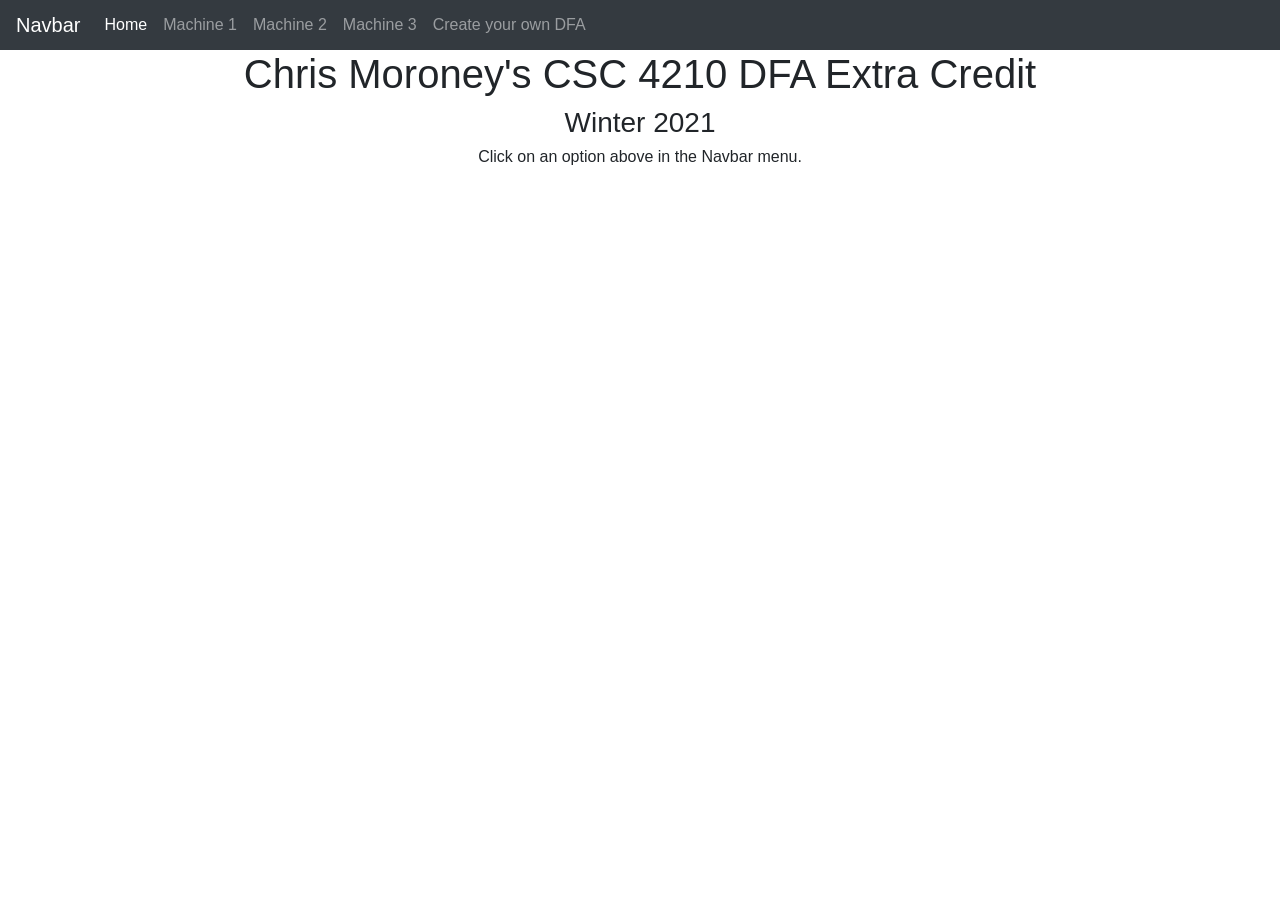
<file: views/index.html>
<!DOCTYPE html>
<html lang="en">
<head>
    <meta charset="UTF-8">
    <title>Moroney DFA 4210</title>
    <link rel="stylesheet" href="https://stackpath.bootstrapcdn.com/bootstrap/4.3.1/css/bootstrap.min.css" integrity="sha384-ggOyR0iXCbMQv3Xipma34MD+dH/1fQ784/j6cY/iJTQUOhcWr7x9JvoRxT2MZw1T" crossorigin="anonymous">
    <script src="https://code.jquery.com/jquery-3.3.1.slim.min.js" integrity="sha384-q8i/X+965DzO0rT7abK41JStQIAqVgRVzpbzo5smXKp4YfRvH+8abtTE1Pi6jizo" crossorigin="anonymous"></script>
    <script src="https://cdnjs.cloudflare.com/ajax/libs/popper.js/1.14.7/umd/popper.min.js" integrity="sha384-UO2eT0CpHqdSJQ6hJty5KVphtPhzWj9WO1clHTMGa3JDZwrnQq4sF86dIHNDz0W1" crossorigin="anonymous"></script>
    <script src="https://stackpath.bootstrapcdn.com/bootstrap/4.3.1/js/bootstrap.min.js" integrity="sha384-JjSmVgyd0p3pXB1rRibZUAYoIIy6OrQ6VrjIEaFf/nJGzIxFDsf4x0xIM+B07jRM" crossorigin="anonymous"></script>
    <style>
        body {
            font: 16px "Lucida Grande", Helvetica, Arial, sans-serif;
        }

        a {
            color: #00B7FF;
        }
        h1 {
            text-align: center;
        }

        h3 {
            text-align: center;
        }

        b {
            font: 18px "Lucida Grande", Helvetica, Arial, sans-serif;
            font-weight: bold;
        }

        .image img {
            display: block;
            margin-left: auto;
            margin-right: auto;
            width: auto;
            height: 450px;
        }

        .jumbotron p {
            text-align: center;
            font-size: 20px;
            font-weight: bold;
        }

        .jumbotron pre {
            text-align: center;
            font: 15px "Lucida Grande", Helvetica, Arial, sans-serif;
        }

        .container {
            padding: 10px;
        }
        .input-group {
            padding: 10px;
        }
    </style>
</head>
<body>
<nav class="navbar navbar-expand-lg navbar-dark bg-dark">
    <a class="navbar-brand" href="#">Navbar</a>
    <button class="navbar-toggler" type="button" data-toggle="collapse" data-target="#navbarNavAltMarkup" aria-controls="navbarNavAltMarkup" aria-expanded="false" aria-label="Toggle navigation">
        <span class="navbar-toggler-icon"></span>
    </button>
    <div class="collapse navbar-collapse" id="navbarNavAltMarkup">
        <div class="navbar-nav">
            <a class="nav-item nav-link active" href="/">Home</a>
            <a class="nav-item nav-link" href="moroneyDFAM1">Machine 1</a>
            <a class="nav-item nav-link" href="moroneyDFAM2">Machine 2</a>
            <a class="nav-item nav-link" href="moroneyDFAM3">Machine 3</a>
            <a class="nav-item nav-link" href="custom">Create your own DFA</a>
        </div>
    </div>
</nav>
<h1>Chris Moroney's CSC 4210 DFA Extra Credit</h1>
<h3>Winter 2021</h3>
<p style="text-align: center">Click on an option above in the Navbar menu.</p>
</body>
</html>
</file>
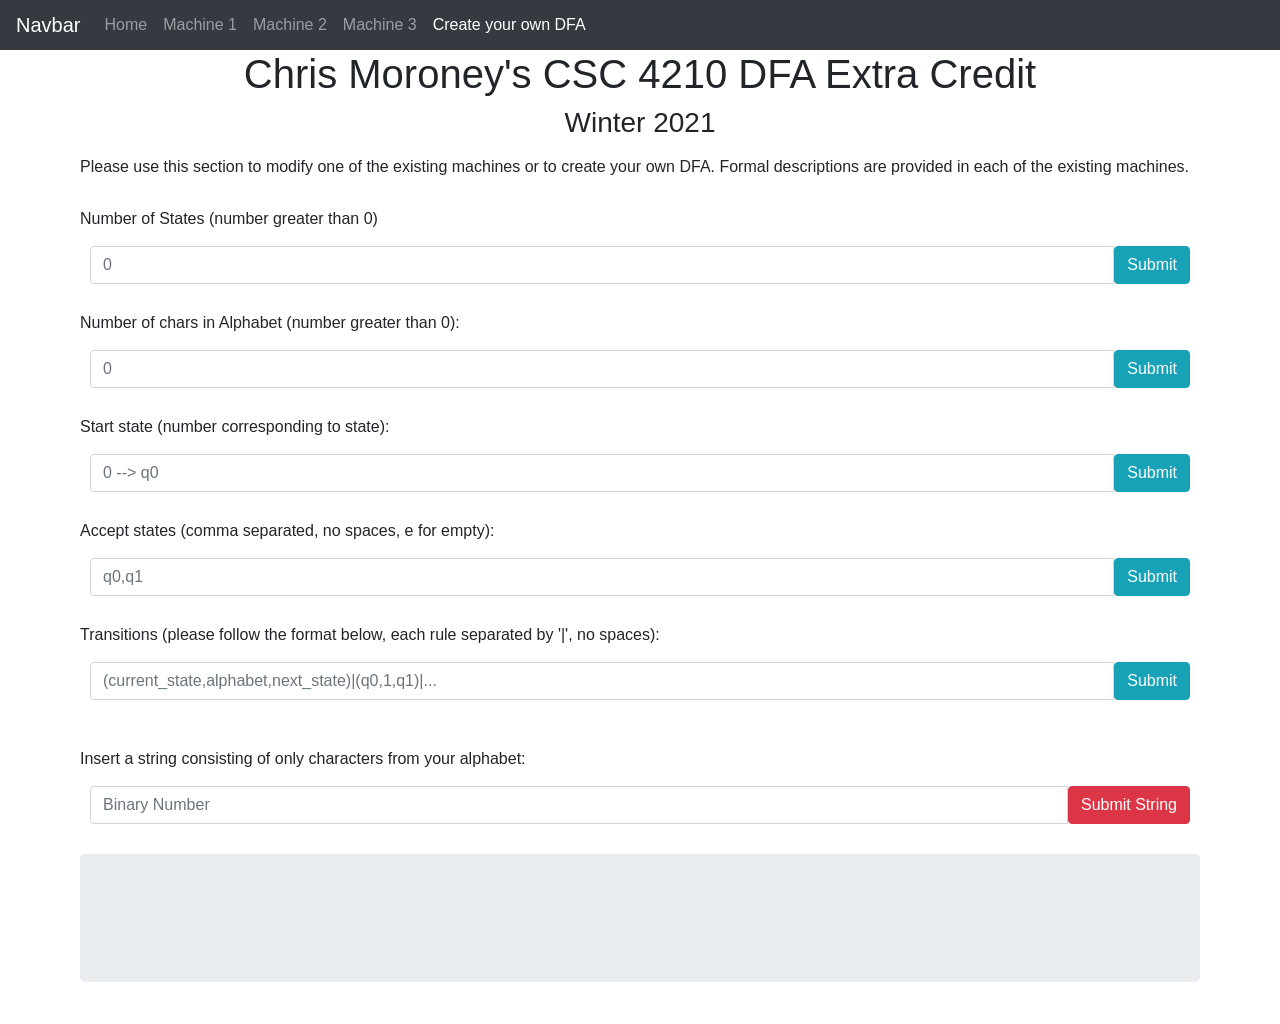
<file: views/custom.html>
<!DOCTYPE html>
<html lang="en">
<head>
    <meta charset="UTF-8">
    <title>Custom DFA</title>
    <link rel="stylesheet" href="https://stackpath.bootstrapcdn.com/bootstrap/4.3.1/css/bootstrap.min.css" integrity="sha384-ggOyR0iXCbMQv3Xipma34MD+dH/1fQ784/j6cY/iJTQUOhcWr7x9JvoRxT2MZw1T" crossorigin="anonymous">
    <script src="https://code.jquery.com/jquery-3.3.1.slim.min.js" integrity="sha384-q8i/X+965DzO0rT7abK41JStQIAqVgRVzpbzo5smXKp4YfRvH+8abtTE1Pi6jizo" crossorigin="anonymous"></script>
    <script src="https://cdnjs.cloudflare.com/ajax/libs/popper.js/1.14.7/umd/popper.min.js" integrity="sha384-UO2eT0CpHqdSJQ6hJty5KVphtPhzWj9WO1clHTMGa3JDZwrnQq4sF86dIHNDz0W1" crossorigin="anonymous"></script>
    <script src="https://stackpath.bootstrapcdn.com/bootstrap/4.3.1/js/bootstrap.min.js" integrity="sha384-JjSmVgyd0p3pXB1rRibZUAYoIIy6OrQ6VrjIEaFf/nJGzIxFDsf4x0xIM+B07jRM" crossorigin="anonymous"></script>
    <style>
        body {
            font: 16px "Lucida Grande", Helvetica, Arial, sans-serif;
        }

        a {
            color: #00B7FF;
        }
        h1 {
            text-align: center;
        }

        h3 {
            text-align: center;
        }

        b {
            font: 18px "Lucida Grande", Helvetica, Arial, sans-serif;
            font-weight: bold;
        }

        .image img {
            display: block;
            margin-left: auto;
            margin-right: auto;
            width: auto;
            height: 450px;
        }

        .jumbotron p {
            text-align: center;
            font-size: 20px;
            font-weight: bold;
        }

        .jumbotron pre {
            text-align: center;
            font: 15px "Lucida Grande", Helvetica, Arial, sans-serif;
        }

        .container {
            padding: 10px;
        }
        .input-group {
            padding: 10px;
        }
    </style>
    <script>
        var statesChecked = false;
        var alphabetChecked = false;
        var startChecked = false;
        var acceptsChecked = false;
        var transitionsChecked = false;

        var states = [];
        var startState = "";
        var acceptState = [];
        var alphabet = [];
        var transitions = [];
        var currentStates = [];
        var alphasToMove = [];
        var toStates = [];

        var currentState;
        function checkNumStates(){
            statesChecked = false;
            states = [];
            var input = document.getElementById("states").value;
            stateOutput.innerHTML = "";
            if(input <= 0){
                stateOutput.innerHTML += "<pre> Please input a number greater than 0 </pre>";
            } else {
                statesChecked = true;
                for (var i = 0; i < input; i++){
                    states.push("q" + String(i));
                }
            }
            if(statesChecked){
                stateOutput.innerHTML += "<pre> <b>Success!</b> States (Q): {" + states + "}</pre>"
            }
        }

        function checkAlphabet(){
            alphabetChecked = false;
            alphabet = []
            var input = document.getElementById("alphabet").value;
            alphaOutput.innerHTML = "";
            if(input <= 0){
                alphaOutput.innerHTML += "<pre> Please input a number greater than 0 </pre>";
            } else {
                alphabetChecked = true;
                for (var i = 0; i < input; i++){
                    alphabet.push(String(i));
                }
            }
            if(alphabetChecked){
                alphaOutput.innerHTML += "<pre><b>Success!</b> Alphabet (E): {" + alphabet + "}</pre>"
            }
        }

        function checkStart(){
            startChecked = false;
            var input = document.getElementById("start").value;
            startState = "";
            startOutput.innerHTML = "";

            if(statesChecked){
                if(states.includes("q" + input)){
                    startChecked = true;
                    startState = states[input];
                } else {
                    startOutput.innerHTML += "<pre>Please input a valid number that corresponds to a state in Q (ex. 2 --> q2)</pre>";
                }
            } else {
                startOutput.innerHTML += "<pre>Please input number of states first</pre>";
            }
            if(startChecked){
                startOutput.innerHTML += "<pre><b>Success!</b>  Start State (q0): " + startState + "</pre>";
            }
        }

        function checkAccepts(){
            acceptsChecked = false;
            var input = document.getElementById("accept").value;
            acceptState = [];
            acceptOutput.innerHTML = "";

            if(statesChecked){
                if(input == "e"){
                    acceptState = [];
                    acceptsChecked = true;
                } else if(input.includes(" ")){
                    acceptOutput.innerHTML = "<pre>Please do not include spaces in list of accepts states</pre>";
                } else {
                    acceptState = input.split(',');
                    for(var i = 0; i < acceptState.length; i++) {
                        if (!states.includes(acceptState[i])) {
                            acceptsChecked = false;
                            acceptOutput.innerHTML = "<pre>Please only enter valid states from the set of states " +
                                "listed above and format input correctly.</pre>";
                            break;
                        } else {
                            acceptsChecked = true;
                        }
                    }
                }
            } else {
                acceptOutput.innerHTML = "<pre>Please valid number of states before entering accept states.</pre>";
            }
            if(acceptsChecked) {
                acceptOutput.innerHTML += "<pre><b>Success!</b> Accept States (F): {" + acceptState + "}</pre>";
            }
        }

        function checkTransitions(){
            // (currentstate, alphabet, nextstate)|(currentstate, alphabet, nextstate)|(...)
            transitionsChecked = false;
            var regex = /(\(q[0-9]+\,[0-9]+\,q[0-9]+\)\|)+|(\(q[0-9]+\,[0-9]+\,q[0-9]+\))/
            var input = document.getElementById("transition").value;
            var checks = [];
            // preparing for actual DFA
            currentStates = [];
            alphasToMove = [];
            toStates = [];
            transitionOutput.innerHTML = "";
            if(statesChecked && alphabetChecked){
                if(regex.test(input)){
                    transitions = input.split("|");
                    for(var i = 0; i < transitions.length; i++){
                        checks = transitions[i].split(",");
                        for(var k = 0; k < checks.length; k++){
                            if(checks[k].includes('(')){
                                checks[k] = checks[k].replace('(','');
                            } else if (checks[k].includes(')')){
                                checks[k] = checks[k].replace(')','');
                            }
                            if(k == 0){
                                currentStates.push(checks[k]);
                            } else if (k == 1){
                                alphasToMove.push(checks[k]);
                            } else {
                                toStates.push(checks[k]);
                            }
                        }
                    }
                    for(i = 0; i < currentStates.length; i++){
                        if(!(states.includes(currentStates[i]) && alphabet.includes(alphasToMove[i]) && states.includes(toStates[i]))){
                            transitionsChecked = false;
                            transitionOutput.innerHTML = "<pre>Please only input valid states and alphabetical characters" +
                                " from above and make sure your formatting is correct.</pre>";
                            break;
                        } else if (currentStates.length < states.length * alphabet.length){
                            transitionsChecked = false;
                            transitionOutput.innerHTML = "<pre>Not enough transition rules. The total number of rules is " +
                                "equal to the number of states times the number of characters in alphabet. </pre>"
                        } else if(currentStates.length > states.length * alphabet.length){
                            transitionsChecked = false;
                            transitionOutput.innerHTML = "<pre>Too many transition rules. The total number of rules is " +
                                "equal to the number of states times the number of characters in alphabet. </pre>"
                        } else {
                            transitionsChecked = true;
                        }
                    }
                } else {
                    transitionOutput.innerHTML = "<pre>Please input your rules using the correct formatting.</pre>";
                }
            } else {
                transitionOutput.innerHTML = "<pre>Please input the number of states and chars in alphabet first.</pre>";
            }
            if(transitionsChecked){
                transitionOutput.innerHTML = "<pre><b>Success!</b> Transition Function Rules (S): {" + transitions + "}</pre>";
            }
        }

        function makeGuess(){
            var input = String(document.getElementById("insert").value);
            output.innerHTML = "";
            var outting = "";
            var cantFind = false;

            if(!(statesChecked && alphabetChecked && startChecked && acceptsChecked && transitionsChecked)){
                output.innerHTML = "<pre>Please fill in all fields above before entering a String.</pre>";
            } else {
                currentState = startState;
                outting += "<p>Reason:</p>";
                outting += "<pre>" + "Inputted String: " + "<b>" + input + "</b>" + "</pre>";
                outting += "<pre>Start State (q0): " + currentState + "</pre>"
                for(var i = 0; i < input.length; i++){
                    if(!alphabet.includes(input.charAt(i))){
                        outting = "<pre>Please input a string consisting of characters from your provided language.</pre>";
                        cantFind = true;
                        break;
                    } else {
                        for(var k = 0; k < currentStates.length; k++){
                            cantFind = true;
                            if(currentStates[k] == currentState && alphasToMove[k] == input[i]){
                                cantFind = false;
                                outting += "<pre>(" + currentState + ", " + input[i] + ") --> " + "<b>" + toStates[k] + "</b>" +
                                    " because of rule: " + transitions[k] + "</pre>";
                                currentState = toStates[k];
                                break;
                            }
                        }
                        if (cantFind){
                            outting += "<pre>Please check your transition function rules, as the machine could not find a " +
                                "valid transition.</pre>";
                        }
                    }

                }
                if(acceptState.includes(currentState) && !cantFind){
                    output.innerHTML = "<p>Result: Accept</p>";
                    outting += "After consuming the whole string, the DFA ends in an accepting state, which is a state in this set: {"
                        + "<b>" + acceptState + "</b>" + "}. Thus, the inputted string is " + "<b>" + "accepted." + "</b>";
                } else if(cantFind) {
                    output.innerHTML = "<p>Result: Undetermined</p>";
                } else {
                    output.innerHTML = "<p>Result: Reject</p>";
                    outting += "After consuming the whole string, the DFA does not end in an accepting state, which is a state in this set: {"
                        + "<b>" + acceptState + "</b>" + "}. Thus, the inputted string is " + "<b>" + "rejected." + "</b>";
                }
                output.innerHTML += outting;
            }
        }
    </script>
</head>
<body>
<nav class="navbar navbar-expand-lg navbar-dark bg-dark">
    <a class="navbar-brand" href="#">Navbar</a>
    <button class="navbar-toggler" type="button" data-toggle="collapse" data-target="#navbarNavAltMarkup" aria-controls="navbarNavAltMarkup" aria-expanded="false" aria-label="Toggle navigation">
        <span class="navbar-toggler-icon"></span>
    </button>
    <div class="collapse navbar-collapse" id="navbarNavAltMarkup">
        <div class="navbar-nav">
            <a class="nav-item nav-link" href="/">Home</a>
            <a class="nav-item nav-link" href="moroneyDFAM1">Machine 1</a>
            <a class="nav-item nav-link" href="moroneyDFAM2">Machine 2</a>
            <a class="nav-item nav-link" href="moroneyDFAM3">Machine 3</a>
            <a class="nav-item nav-link active" href="custom">Create your own DFA</a>
        </div>
    </div>
</nav>
<h1>Chris Moroney's CSC 4210 DFA Extra Credit</h1>
<h3>Winter 2021</h3>

<div class="container">
    <p>Please use this section to modify one of the existing machines or to create your own DFA. Formal descriptions are provided in each
        of the existing machines.</p>
    <br>
    <label for="states">Number of States (number greater than 0)</label>
    <div class="input-group">
        <input type="number" name="states" id="states" class="form-control"
               placeholder="0" required="true">
        <button class="btn btn-info" id="btnSubmit1">Submit</button>
    </div>
    <div class="container" id="stateOutput">

    </div>
    <label for="alphabet">Number of chars in Alphabet (number greater than 0):</label>
    <div class="input-group">
        <input type="number" name="alphabet" id="alphabet" class="form-control"
               placeholder="0" required="true">
        <button class="btn btn-info" id="btnSubmit2">Submit</button>
    </div>
    <div class="container" id="alphaOutput">

    </div>
    <label for="start">Start state (number corresponding to state):</label>
    <div class="input-group">
        <input type="number" name="start" id="start" class="form-control"
               placeholder="0 --> q0" required="true">
        <button class="btn btn-info" id="btnSubmit3">Submit</button>
    </div>
    <div class="container" id="startOutput">

    </div>
    <label for="accept">Accept states (comma separated, no spaces, e for empty):</label>
    <div class="input-group">
        <input type="text" name="accept" id="accept" class="form-control"
               placeholder="q0,q1" required="true">
        <button class="btn btn-info" id="btnSubmit4">Submit</button>
    </div>
    <div class="container" id="acceptOutput">

    </div>
    <label for="transition">Transitions (please follow the format below, each rule separated by '|', no spaces):</label>
    <div class="input-group">
        <input type="text" name="transition" id="transition" class="form-control"
               placeholder="(current_state,alphabet,next_state)|(q0,1,q1)|..." required="true">
        <button class="btn btn-info" id="btnSubmit5">Submit</button>
    </div>
    <div class="container" id="transitionOutput">

    </div>
</div>
<div class="container">
    <label for="insert">Insert a string consisting of only characters from your alphabet:</label>
    <div class="input-group">
        <input type="text" name="insert" id="insert" class="form-control" placeholder="Binary Number">
        <button id="sendGuess" class="btn btn-danger">Submit String</button>
    </div>
</div>
<div class="container">
    <div class="jumbotron" id="output">

    </div>
</div>
<script>
    document.getElementById("btnSubmit1").addEventListener("click", checkNumStates);
    document.getElementById("btnSubmit2").addEventListener("click", checkAlphabet);
    document.getElementById("btnSubmit3").addEventListener("click", checkStart);
    document.getElementById("btnSubmit4").addEventListener("click", checkAccepts);
    document.getElementById("btnSubmit5").addEventListener("click", checkTransitions);
    document.getElementById("sendGuess").addEventListener("click", makeGuess);
</script>
</body>
</html>
</file>
